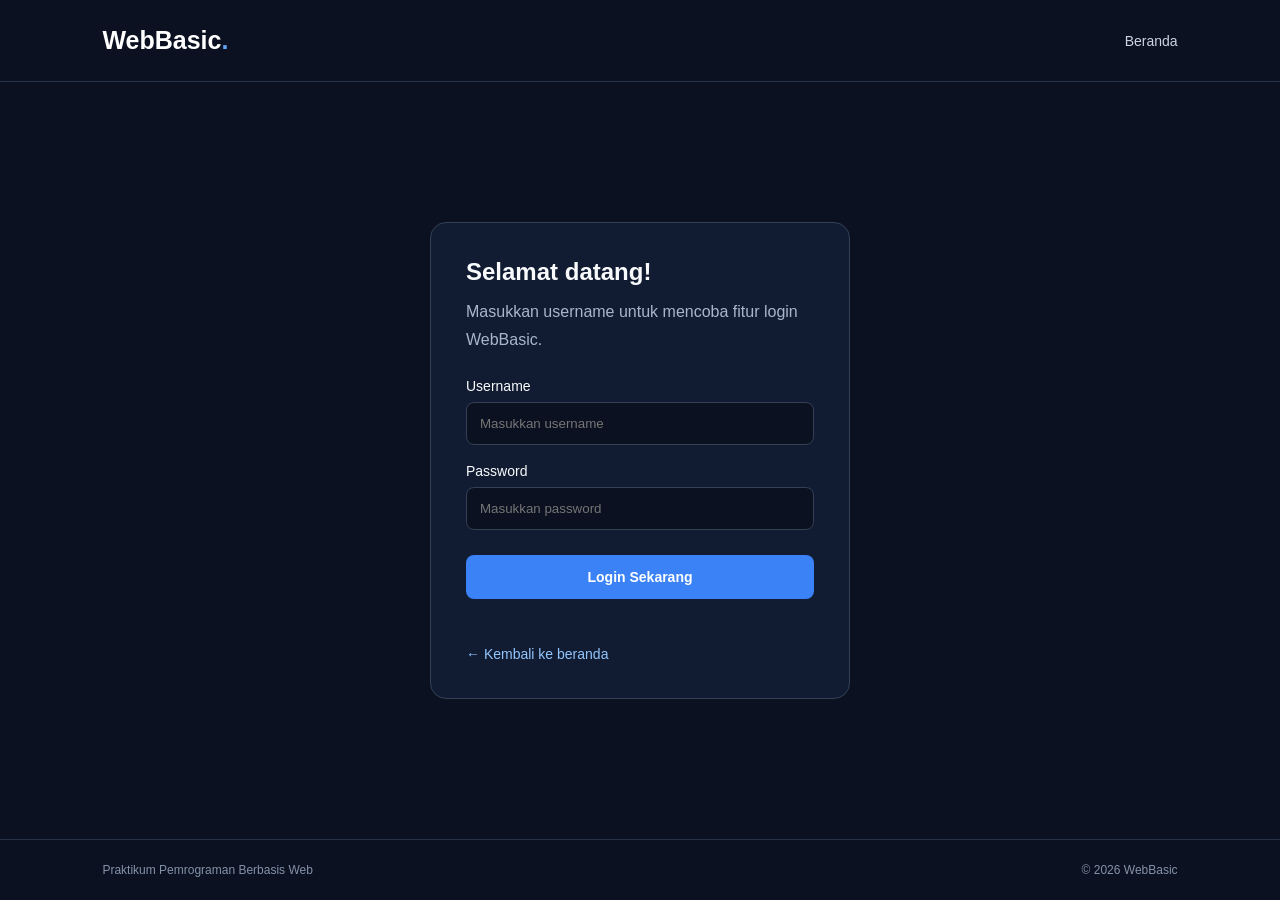
<file: login.html>
<!DOCTYPE html>
<html lang="id">
<head>
    <meta charset="UTF-8">
    <meta name="viewport" content="width=device-width, initial-scale=1.0">
    <title>Login - WebBasic</title>
    <link rel="stylesheet" href="style.css">
    <style>
        .login-container {
            flex: 1;
            display: grid;
            place-items: center;
            padding: 40px 20px;
        }

        .login-card {
            width: 100%;
            max-width: 420px;
            padding: 35px;
            background: #111c32;
            border: 1px solid #334155;
            border-radius: 16px;
        }

        .login-card h1 {
            margin-bottom: 12px;
        }

        .login-card p {
            color: #a9b6ca;
            line-height: 1.7;
            margin-bottom: 25px;
        }

        .login-card label {
            display: block;
            margin: 18px 0 8px;
            font-size: 14px;
        }

        .login-card input {
            width: 100%;
            padding: 13px;
            border: 1px solid #334155;
            border-radius: 8px;
            background: #0b1120;
            color: white;
            outline: none;
        }

        .login-card input:focus {
            border-color: #60a5fa;
        }

        .login-card .btn-primary {
            width: 100%;
            margin-top: 25px;
        }

        .error-message {
            color: #fca5a5 !important;
            margin-top: 15px;
            font-size: 14px;
        }

        .back-link {
            display: inline-block;
            margin-top: 22px;
            color: #93c5fd;
            text-decoration: none;
            font-size: 14px;
        }
    </style>
</head>
<body>

    <header class="navbar">
        <a href="index.html" class="logo">WebBasic<span>.</span></a>
        <nav>
            <a href="index.html">Beranda</a>
        </nav>
    </header>

    <main class="login-container">
        <section class="login-card">
            <h1>Selamat datang!</h1>
            <p>Masukkan username untuk mencoba fitur login WebBasic.</p>

            <form id="loginForm">
                <label for="username">Username</label>
                <input
                    type="text"
                    id="username"
                    placeholder="Masukkan username"
                    required
                >

                <label for="password">Password</label>
                <input
                    type="password"
                    id="password"
                    placeholder="Masukkan password"
                    required
                >

                <button type="submit" class="btn-primary">
                    Login Sekarang
                </button>

                <p id="errorMessage" class="error-message"></p>
            </form>

            <a href="index.html" class="back-link">
                &larr; Kembali ke beranda
            </a>
        </section>
    </main>

    <footer>
        <p>Praktikum Pemrograman Berbasis Web</p>
        <p>© 2026 WebBasic</p>
    </footer>

    <script src="login.js"></script>
</body>
</html>
</file>
<file: style.css>
* {
    margin: 0;
    padding: 0;
    box-sizing: border-box;
}

body {
    min-height: 100vh;
    background: #0b1120;
    color: #f8fafc;
    font-family: Arial, sans-serif;
    display: flex;
    flex-direction: column;
}

.navbar {
    min-height: 82px;
    padding: 20px 8%;
    display: flex;
    justify-content: space-between;
    align-items: center;
    border-bottom: 1px solid #263247;
}

.logo {
    color: white;
    font-size: 25px;
    font-weight: bold;
    text-decoration: none;
}

.logo span,
.hero h1 span {
    color: #60a5fa;
}

nav {
    display: flex;
    align-items: center;
    gap: 25px;
}

nav a {
    color: #cbd5e1;
    text-decoration: none;
    font-size: 14px;
}

nav a:hover {
    color: #60a5fa;
}

.hero {
    flex: 1;
    width: 100%;
    max-width: 1200px;
    margin: auto;
    padding: 85px 35px;
    display: grid;
    grid-template-columns: 1.2fr 0.8fr;
    align-items: center;
    gap: 60px;
}

.eyebrow {
    color: #60a5fa;
    font-size: 12px;
    font-weight: bold;
    letter-spacing: 3px;
    margin-bottom: 24px;
}

.hero h1 {
    font-size: clamp(38px, 5vw, 62px);
    line-height: 1.15;
    margin-bottom: 24px;
}

.description {
    max-width: 520px;
    color: #a9b6ca;
    font-size: 16px;
    line-height: 1.9;
}

.btn-primary,
.btn-logout {
    display: inline-block;
    border: none;
    border-radius: 8px;
    background: #3b82f6;
    color: white;
    padding: 14px 23px;
    text-decoration: none;
    font-size: 14px;
    font-weight: bold;
    cursor: pointer;
}

.btn-primary {
    margin-top: 30px;
}

.btn-primary:hover,
.btn-logout:hover {
    background: #2563eb;
}

.btn-logout {
    padding: 10px 16px;
}

.welcome {
    margin-top: 20px;
    color: #93c5fd;
    line-height: 1.7;
}

.hero-card {
    padding: 38px;
    border: 1px solid #334155;
    border-radius: 20px;
    background: linear-gradient(145deg, #17243a, #101827);
    box-shadow: 0 20px 60px #00000030;
}

.card-icon {
    width: 65px;
    height: 65px;
    border-radius: 16px;
    background: #1d3c68;
    color: #93c5fd;
    display: grid;
    place-items: center;
    font-size: 25px;
    font-weight: bold;
    margin-bottom: 30px;
}

.card-label {
    color: #60a5fa;
    font-size: 11px;
    letter-spacing: 2px;
    margin-bottom: 12px;
}

.hero-card h2 {
    font-size: 27px;
}

.line {
    height: 1px;
    background: #334155;
    margin: 25px 0;
}

.card-description {
    color: #a9b6ca;
    line-height: 1.8;
    font-size: 14px;
}

.tech-list {
    display: flex;
    flex-wrap: wrap;
    gap: 10px;
    margin-top: 25px;
}

.tech-list span {
    background: #23344e;
    border-radius: 6px;
    padding: 8px 11px;
    color: #bfdbfe;
    font-size: 12px;
}

footer {
    border-top: 1px solid #263247;
    padding: 23px 8%;
    display: flex;
    justify-content: space-between;
    gap: 15px;
    color: #8492a8;
    font-size: 12px;
}

[hidden] {
    display: none !important;
}

@media (max-width: 750px) {
    .navbar {
        padding: 20px 6%;
    }

    nav {
        gap: 13px;
    }

    .hero {
        grid-template-columns: 1fr;
        padding: 55px 7%;
        gap: 40px;
    }

    .hero-card {
        padding: 28px;
    }

    footer {
        flex-direction: column;
        text-align: center;
    }
}
</file>
